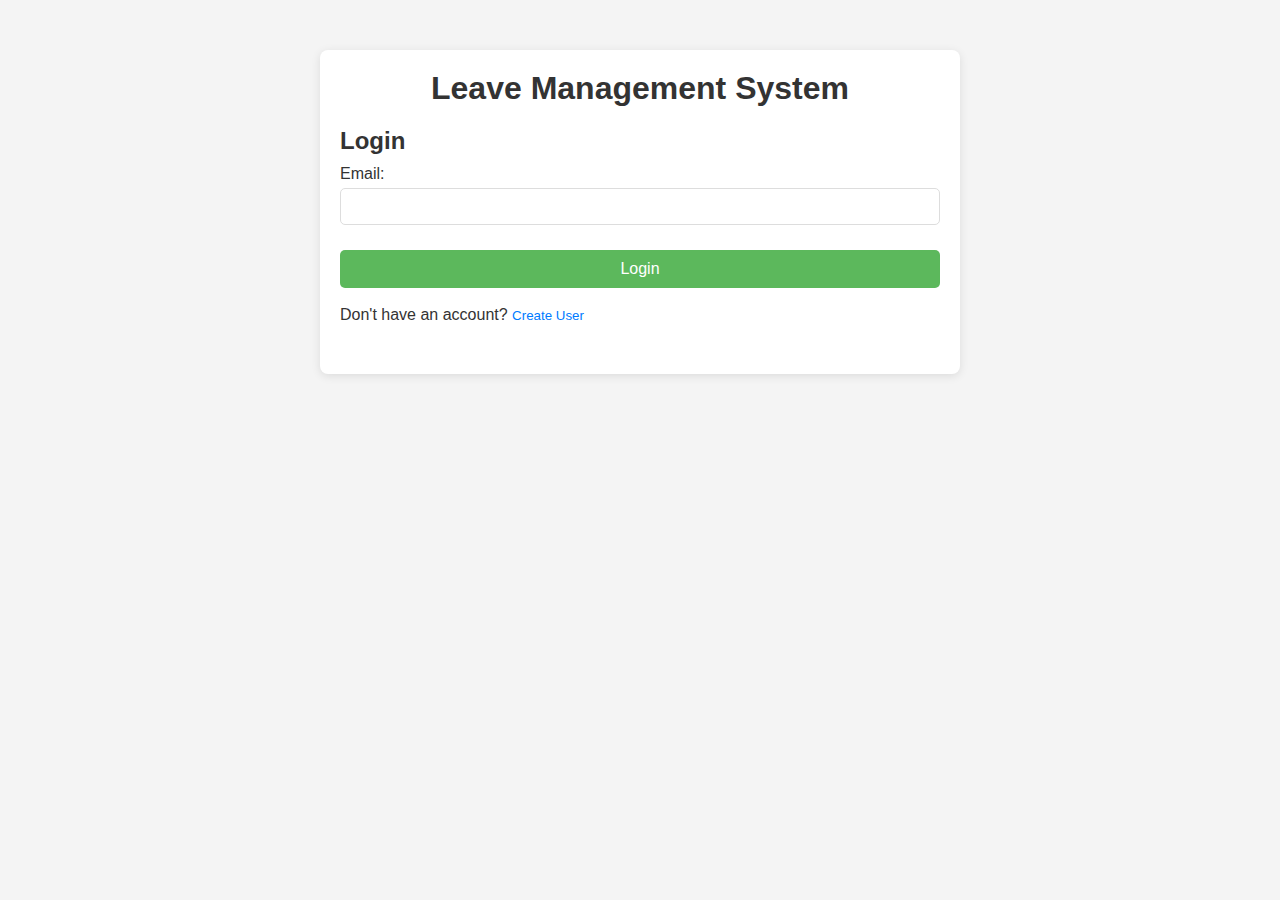
<file: leave_management-main/public/index.html>
<!DOCTYPE html>
<html lang="en">

<head>
    <meta charset="UTF-8">
    <meta name="viewport" content="width=device-width, initial-scale=1.0">
    <title>Leave Management System</title>
    <link rel="stylesheet" href="style.css">
</head>

<body>
    <div class="container">
        <h1>Leave Management System</h1>

        <!-- Login Section -->
        <div id="login-section" class="form-section">
            <h2>Login</h2>
            <form id="login-form">
                <label for="email">Email:</label>
                <input type="email" id="email" required>
                <button type="submit" class="btn">Login</button>
            </form>
            <p>Don't have an account? <button id="show-registration" class="link-btn">Create User</button></p>
        </div>

        <!-- Registration Section -->
        <div id="registration-section" class="form-section" style="display: none;">
            <h2>Create User</h2>
            <form id="registration-form">
                <label for="username">Username:</label>
                <input type="text" id="username" required>

                <label for="reg-email">Email:</label>
                <input type="email" id="reg-email" required>

                <label for="roll-number">Roll Number:</label>
                <input type="text" id="roll-number" required>

                <label for="casual-leave">Initial Casual Leave:</label>
                <input type="number" id="casual-leave" value="0" required>

                <label for="medical-leave">Initial Medical Leave:</label>
                <input type="number" id="medical-leave" value="0" required>

                <button type="submit" class="btn">Register</button>
            </form>
            <p>Already have an account? <button id="show-login" class="link-btn">Login</button></p>
            <div id="registration-response"></div>
        </div>

        <!-- Leave Balance Section (Hidden until login) -->
        <div class="balance-section" id="balance-section" style="display: none;">
            <h2>Leave Balance</h2>
            <p>Welcome, <span id="username-display"></span> (Roll Number: <span id="roll-number-display"></span>)</p>
            <div id="leave-balance">
                <p>Casual Leave: <span id="casual-leave-display">Loading...</span></p>
                <p>Medical Leave: <span id="medical-leave-display">Loading...</span></p>
            </div>
            <button id="refresh-balance" class="btn">Refresh Balance</button>
            <button id="logout-button" class="btn" style="display: none;">Logout</button>
        </div>

        <!-- Apply for Leave Section (Hidden until login) -->
        <div class="apply-leave-section" id="apply-leave-section" style="display: none;">
            <h2>Apply for Leave</h2>
            <form id="leave-form">
                <label for="leave-type">Leave Type:</label>
                <select id="leave-type">
                    <option value="casual">Casual</option>
                    <option value="medical">Medical</option>
                </select>

                <label for="leave-days">Number of Days:</label>
                <input type="number" id="leave-days" min="1" required>

                <button type="submit" class="btn">Apply Leave</button>
            </form>
        </div>

        <div id="response-message"></div>
    </div>

    <script src="app.js"></script>
</body>

</html>
</file>
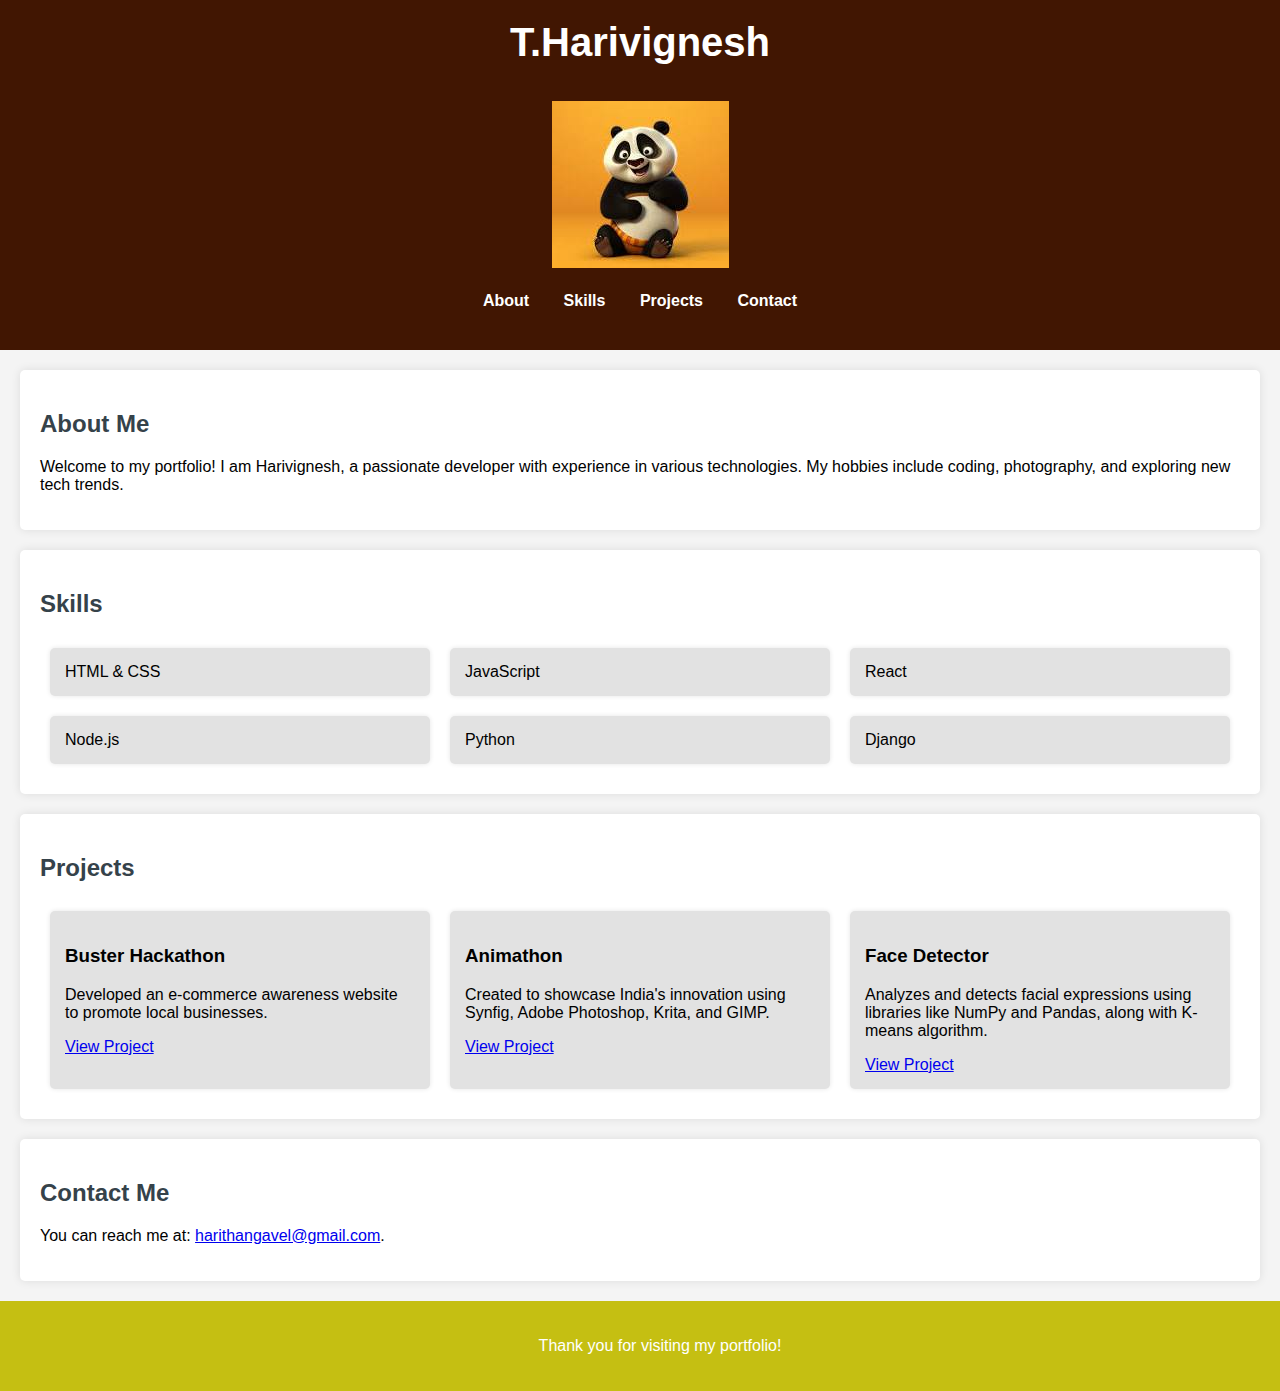
<file: Portfolio/portfolio.html>
<!DOCTYPE html>
<html lang="en">
  <head>
    <meta charset="UTF-8" />
    <meta name="viewport" content="width=device-width, initial-scale=1.0" />
    <title>Portfolio</title>
    <style>
      body {
        font-family: Arial, sans-serif;
        margin: 0;
        padding: 0;
        background-color: #f4f4f4;
      }
      header {
        background: #411602;
        color: white;
        padding: 20px 0;
        text-align: center;
      }
      header h1 {
        margin: 0;
        font-size: 2.5em;
      }
      nav {
        margin: 20px 0;
      }
      nav a {
        color: white;
        margin: 0 15px;
        text-decoration: none;
        font-weight: bold;
      }
      section {
        padding: 20px;
        margin: 20px;
        background: white;
        border-radius: 5px;
        box-shadow: 0 0 10px rgba(0, 0, 0, 0.1);
      }
      h2 {
        color: #35424a;
      }
      .skills,
      .projects {
        display: flex;
        flex-wrap: wrap;
      }
      .skill,
      .project {
        background: #e2e2e2;
        margin: 10px;
        padding: 15px;
        border-radius: 5px;
        flex: 1 1 calc(30% - 20px);
        box-shadow: 0 0 5px rgba(0, 0, 0, 0.1);
      }
      footer {
        text-align: center;
        padding: 20px;
        background: #c5bf12;
        color: white;
        position: relative;
        bottom: 0;
        width: 100%;
      }
      .scroll-btn {
        position: fixed;
        bottom: 20px;
        right: 20px;
        background: #411602;
        color: white;
        border: none;
        padding: 10px 15px;
        border-radius: 5px;
        cursor: pointer;
        display: none; /* Initially hidden */
      }
      .scroll-btn.show {
        display: block; /* Show button when scrolling */
      }
    </style>
  </head>
  <body>
    <header>
      <h1>T.Harivignesh</h1>
      <br /><br />
      <img src="panda.jpg" alt="Flower Image" /><br />
      <nav>
        <a href="#about">About</a>
        <a href="#skills">Skills</a>
        <a href="#projects">Projects</a>
        <a href="#contact">Contact</a>
      </nav>
    </header>

    <section id="about">
      <h2>About Me</h2>
      <p>
        Welcome to my portfolio! I am Harivignesh, a passionate developer with
        experience in various technologies. My hobbies include coding,
        photography, and exploring new tech trends.
      </p>
    </section>

    <section id="skills">
      <h2>Skills</h2>
      <div class="skills">
        <div class="skill">HTML & CSS</div>
        <div class="skill">JavaScript</div>
        <div class="skill">React</div>
        <div class="skill">Node.js</div>
        <div class="skill">Python</div>
        <div class="skill">Django</div>
      </div>
    </section>

    <section id="projects">
      <h2>Projects</h2>
      <div class="projects">
        <div class="project">
          <h3>Buster Hackathon</h3>
          <p>
            Developed an e-commerce awareness website to promote local
            businesses.
          </p>
          <a href="#" target="_blank">View Project</a>
        </div>
        <div class="project">
          <h3>Animathon</h3>
          <p>
            Created to showcase India's innovation using Synfig, Adobe
            Photoshop, Krita, and GIMP.
          </p>
          <a
            href="https://youtu.be/qoOJsLz0aow?si=nsB3D9JcaZviV2ow"
            target="_blank"
            >View Project</a
          >
        </div>
        <div class="project">
          <h3>Face Detector</h3>
          <p>
            Analyzes and detects facial expressions using libraries like NumPy
            and Pandas, along with K-means algorithm.
          </p>
          <a
            href="https://colab.research.google.com/drive/15qa8wSwr3DjA7cbMFOOjOskTGmN0untH?usp=sharing"
            target="_blank"
            >View Project</a
          >
        </div>
      </div>
    </section>

    <section id="contact">
      <h2>Contact Me</h2>
      <p>
        You can reach me at:
        <a href="mailto:harithangavel@gmail.com">harithangavel@gmail.com</a>.
      </p>
    </section>

    <footer>
      <p>Thank you for visiting my portfolio!</p>
    </footer>

    <button class="scroll-btn" id="scrollUpBtn">Scroll Up</button>
    <button class="scroll-btn" id="scrollDownBtn">Scroll Down</button>

    <script>
      const scrollUpBtn = document.getElementById("scrollUpBtn");
      const scrollDownBtn = document.getElementById("scrollDownBtn");

      window.onscroll = function () {
        if (
          document.body.scrollTop > 20 ||
          document.documentElement.scrollTop > 20
        ) {
          scrollUpBtn.classList.add("show");
          scrollDownBtn.classList.remove("show");
        } else {
          scrollUpBtn.classList.remove("show");
          scrollDownBtn.classList.add("show");
        }
      };

      scrollUpBtn.onclick = function () {
        window.scrollTo({ top: 0, behavior: "smooth" });
      };

      scrollDownBtn.onclick = function () {
        window.scrollTo({
          top: document.body.scrollHeight,
          behavior: "smooth",
        });
      };
    </script>
  </body>
</html>
</file>
<file: leave_management-main/public/style.css>
/* Reset default margin and padding */
body,
h1,
h2,
p,
input,
button,
select {
  margin: 0;
  padding: 0;
  box-sizing: border-box;
}

/* Body Styles */
body {
  font-family: Arial, sans-serif;
  background-color: #f4f4f4;
  color: #333;
}

/* Container Styles */
.container {
  max-width: 600px;
  margin: 50px auto;
  padding: 20px;
  background: white;
  border-radius: 8px;
  box-shadow: 0 2px 10px rgba(0, 0, 0, 0.1);
}

/* Heading Styles */
h1 {
  text-align: center;
  margin-bottom: 20px;
}

/* Form Section Styles */
.form-section {
  margin-bottom: 30px; /* Increased margin for better separation */
}

/* Label Styles */
label {
  display: block;
  margin: 10px 0 5px;
}

/* Input and Select Styles */
input[type="text"],
input[type="email"],
input[type="number"],
select {
  width: 100%;
  padding: 10px;
  margin-bottom: 15px;
  border: 1px solid #ddd;
  border-radius: 5px;
}

/* Button Styles */
.btn {
  width: 100%;
  padding: 10px;
  margin: 10px 0; /* Added margin for spacing between buttons */
  background-color: #5cb85c;
  color: white;
  border: none;
  border-radius: 5px;
  cursor: pointer;
  font-size: 16px;
  transition: background-color 0.3s ease; /* Smooth transition */
}

.btn:hover {
  background-color: #4cae4c;
}

/* Link Button Styles */
.link-btn {
  background: none;
  color: #007bff;
  border: none;
  cursor: pointer;
  margin-top: 10px; /* Added margin for spacing */
}

.link-btn:hover {
  text-decoration: underline;
}

/* Response Message Styles */
#response-message {
  margin-top: 15px;
  color: red;
}

/* Balance Section Styles */
.balance-section {
  margin-top: 20px;
}

/* Apply Leave Section Styles */
.apply-leave-section {
  margin-top: 20px;
}

/* Additional Styles for Flexibility */
@media (max-width: 600px) {
  .container {
    width: 90%;
    padding: 10px;
  }

  .btn {
    font-size: 14px;
  }

  label {
    font-size: 14px;
  }

  input,
  select {
    font-size: 14px;
  }
}
</file>
